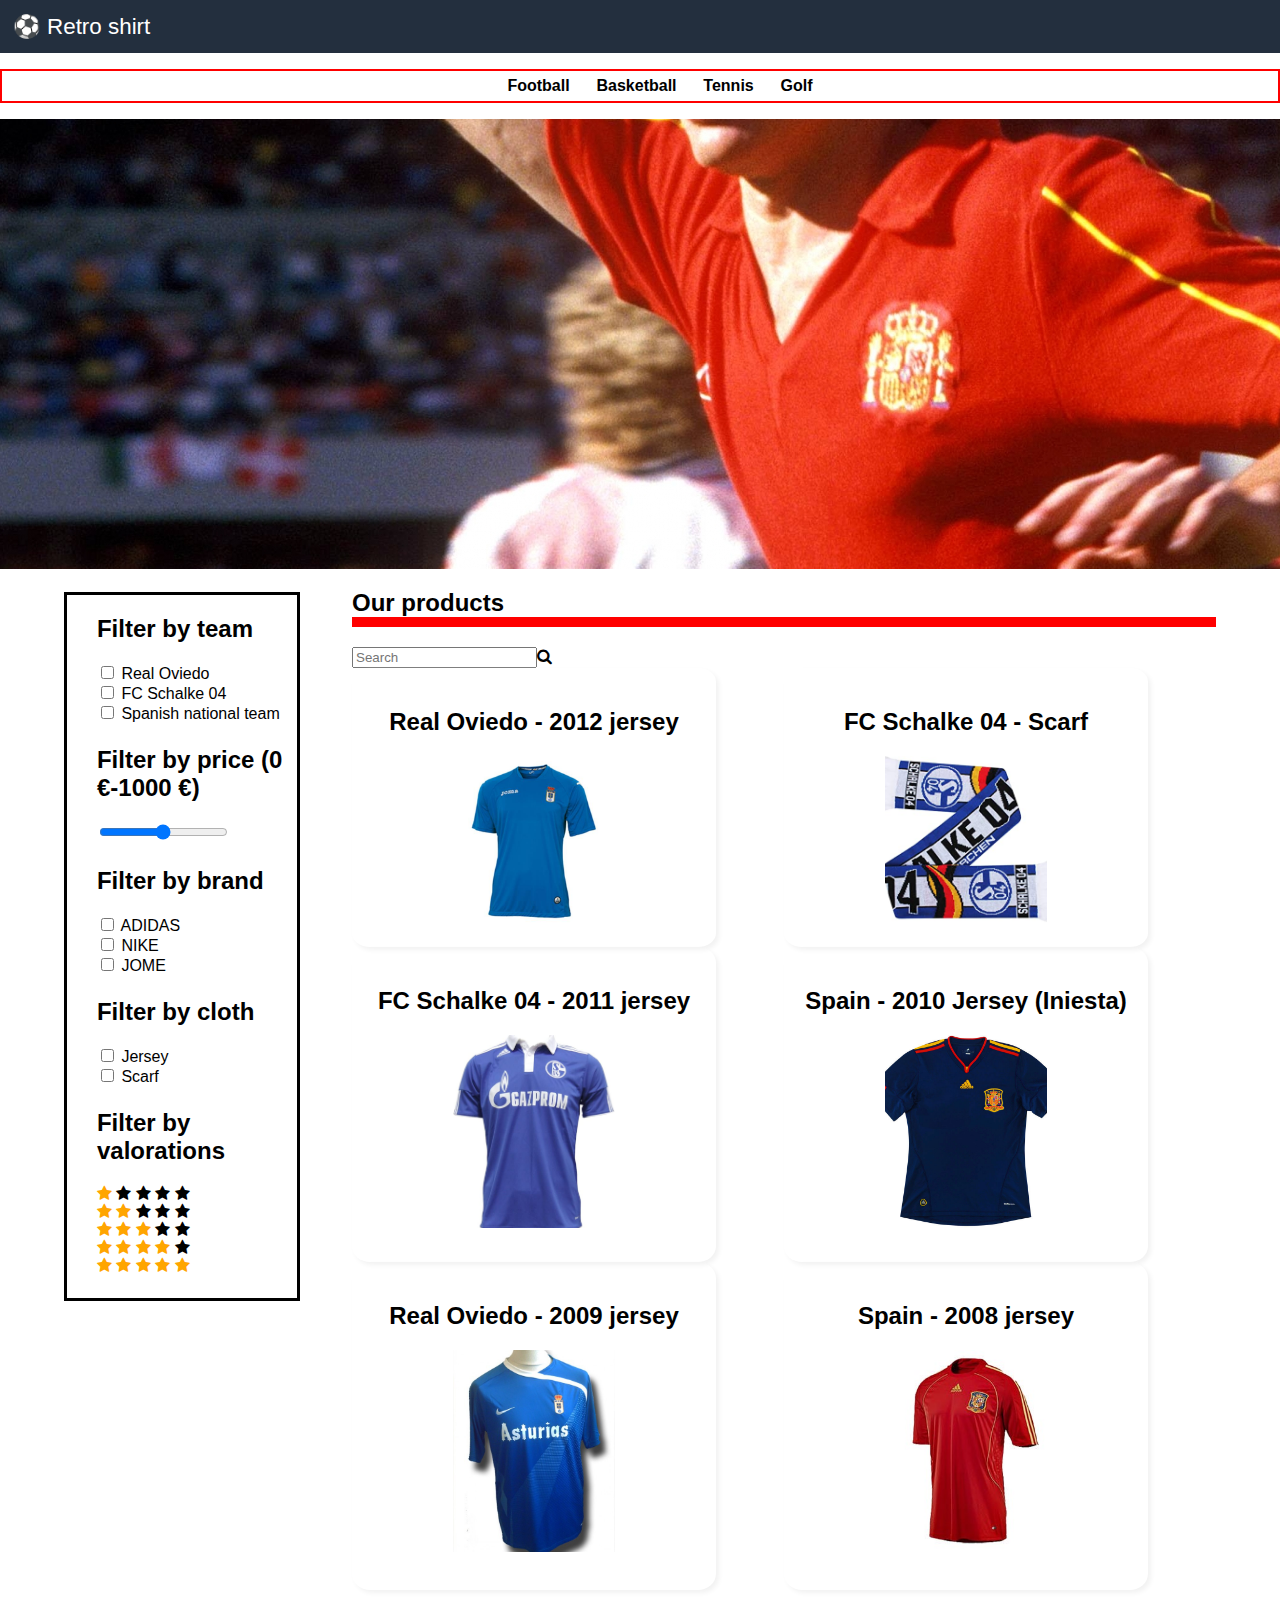
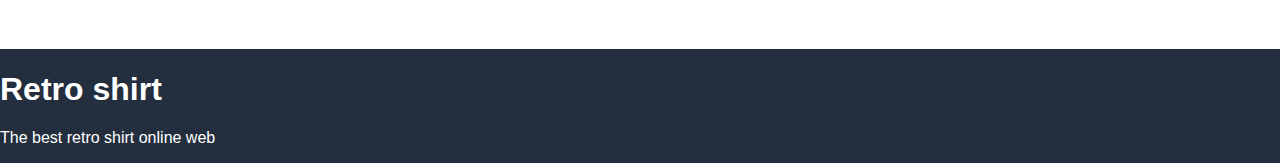
<file: index.html>
<!DOCTYPE html>
<html lang="en">

<head>
    <meta charset="utf-8">
    <meta http-equiv="X-UA-Compatible" content="IE=edge">
    <meta name="viewport" content="width=device-width, initial-scale=1">
    <title>Master's Degree in Web Engineering - UO251162</title>
    <link rel="stylesheet" type="text/css" href="css/general.css" />
    <link rel="stylesheet" type="text/css" href="css/styleIndex.css" />
    <link rel="stylesheet" href="https://cdnjs.cloudflare.com/ajax/libs/font-awesome/4.7.0/css/font-awesome.min.css">
    <meta name="author" content="Adán Fernández" />
    <meta name="description" content="Online football shop of my favourite teams to practise paypal integration" />
    <meta name="keywords" content="html5, css, miw, web, adan, uo251162, sandbox, paypal" />
</head>

<body>
    <header>
        <label> &#9917; Retro shirt</label>
    </header>

    <nav>
        <ul>
            <li><a href="#">Football</a></li>
            <li><a href="#">Basketball</a></li>
            <li><a href="#">Tennis</a></li>
            <li><a href="#">Golf</a></li>
        </ul>
    </nav>

    <section class="main-picture" id="main-picture">
        <h2 hidden>Main picture of the application</h2>
    </section>

    <main class="main-section">

        <aside class="left-side">
            <section class="filter">
                <h2>Filter by team</h2>
                <input type="checkbox" id="realOviedoCheck" name="realOviedoCheck">
                <label for="realOviedoCheck">Real Oviedo</label><br>
                <input type="checkbox" id="fcschalkeCheck" name="fcschalkeCheck">
                <label for="fcschalkeCheck">FC Schalke 04</label><br>
                <input type="checkbox" id="spainCheck" name="spainCheck">
                <label for="spainCheck">Spanish national team</label><br>
            </section>
            <section class="filter">
                <h2>Filter by price (0 €-1000 €)</h2>
                <input id="range" type="range" min="1" max="1000" value="500">
            </section>
            <section class="filter">
                <h2>Filter by brand</h2>
                <input type="checkbox" id="adidas" name="adidas">
                <label for="adidas">ADIDAS</label><br>
                <input type="checkbox" id="nike" name="nike">
                <label for="nike">NIKE</label><br>
                <input type="checkbox" id="joma" name="joma">
                <label for="joma">JOME</label><br>
            </section>
            <section class="filter">
                <h2>Filter by cloth</h2>
                <input type="checkbox" id="jersey" name="jersey">
                <label for="jersey">Jersey</label><br>
                <input type="checkbox" id="scarf" name="scarf">
                <label for="scarf">Scarf</label><br>
            </section>
            <section class="filter">
                <h2>Filter by valorations</h2>
                <aside class="pointer">
                    <span class="fa fa-star checked"></span>
                    <span class="fa fa-star"></span>
                    <span class="fa fa-star"></span>
                    <span class="fa fa-star"></span>
                    <span class="fa fa-star"></span>
                </aside>
                <aside class="pointer">
                    <span class="fa fa-star checked"></span>
                    <span class="fa fa-star checked"></span>
                    <span class="fa fa-star"></span>
                    <span class="fa fa-star"></span>
                    <span class="fa fa-star"></span>
                </aside>
                <aside class="pointer">
                    <span class="fa fa-star checked"></span>
                    <span class="fa fa-star checked"></span>
                    <span class="fa fa-star checked"></span>
                    <span class="fa fa-star"></span>
                    <span class="fa fa-star"></span>
                </aside>
                <aside class="pointer">
                    <span class="fa fa-star checked"></span>
                    <span class="fa fa-star checked"></span>
                    <span class="fa fa-star checked"></span>
                    <span class="fa fa-star checked"></span>
                    <span class="fa fa-star"></span>
                </aside>
                <aside class="pointer">
                    <span class="fa fa-star checked"></span>
                    <span class="fa fa-star checked"></span>
                    <span class="fa fa-star checked"></span>
                    <span class="fa fa-star checked"></span>
                    <span class="fa fa-star checked"></span>
                </aside>
            </section>
        </aside>

        <aside class="right-side">
            <h2 class="border-red">Our products</h2>
            <label><input type="text" placeholder="Search" id="search" /><i id="logoSearch" class="fa fa-search"></i></label>
            <aside id="products-main-section">
                <article class="single-product container" id="realoviedo2012">
                    <a href="product.html">
                        <h2 class="title-product">Real Oviedo - 2012 jersey</h2>
                        <img class="img-product" alt="Real Oviedo shirt of 2012-2013 season" src="img/realoviedo2012.jpg">
                        <aside class="middle">
                            <p class="single-product text">In 2012, Real Oviedo was saved by its own fans, collecting two million of euros. Real Oviedo was fighting for promoting to the 2nd Spanish football division, but unfortunately was defeated against Eibar. the team from the capital
                                of Asturias would have to wait until 2015 to complete the promotion. This would be a historic and well-remembered season in Oviedo.</p>
                        </aside>
                    </a>
                </article>
                <article class="single-product container" id="fcschalkescarf">
                    <a href="product.html">
                        <h2 class="title-product">FC Schalke 04 - Scarf</h2>
                        <img class="img-product" alt="FC Schalke 04 scarf" src="img/fcschalkescarf.jpg">
                        <aside class="middle">
                            <p class="single-product text">A very quoted scarf related to FC Schalke. From what experts believe, this is a scarf from the mid-90s</p>
                        </aside>
                    </a>
                </article>
                <article class="single-product container" id="fcschalkeshirt">
                    <a href="product.html">
                        <h2 class="title-product">FC Schalke 04 - 2011 jersey</h2>
                        <img class="img-product" alt="FC Schalke shirt of 2010-2011 season" src="img/schalkeshirt2011.jpg">
                        <aside class="middle">
                            <p class="single-product text">The team achieves its greatest continental success, reaching the semifinals of the European Cup under the guidance of Raúl González Blanco. Players like Huntelaar, Farfán or the world champions Manuel Neuer and Höwedes would
                                also stand out. Also, FCSchalke would win the German Cup, better knnown as DFB Pokal.</p>
                        </aside>
                    </a>
                </article>
                <article class="single-product container" id="iniesta">
                    <a href="product.html">
                        <h2 class="title-product">Spain - 2010 Jersey (Iniesta)
                        </h2>
                        <img class="img-product" alt="Iniesta shirt of FIFA World Cup 2010" src="img/iniesta2010.jpg">
                        <aside class="middle">
                            <p class="single-product text">The Spanish national team always had great players, but they never made it past the quarterfinals of the World Cup, except in 1950. In 2010 the team would get its first World Cup title with a goal from Andrés Iniesta agains
                                Holland.
                            </p>
                        </aside>
                    </a>
                </article>
                <article class="single-product container" id="realoviedo2009">
                    <a href="product.html">
                        <h2 class="title-product">Real Oviedo - 2009 jersey</h2>
                        <img class="img-product" alt="Real Oviedo shirt of 2009-2010 season" src="img/realoviedo2009.jpg">
                        <aside class="middle">
                            <p class="single-product text">Real Oviedo in 2009 was plunged into a deep institutional depression with the presidency of Dámaso Bances and with Alberto González as the main shareholder. Real Oviedo would play the promotion playoff, being eliminated by
                                Igor de Souza's Pontevedra, alias Ronaldo Nazario.</p>
                        </aside>
                    </a>
                </article>
                <article class="single-product container" id="spain2008">
                    <a href="product.html">
                        <h2 class="title-product">Spain - 2008 jersey</h2>
                        <img class="img-product" alt="Spanish national team shirt of EURO 2008" src="img/spain2008.jpg">
                        <aside class="middle">
                            <p class="single-product text">Spain had only won one European Championship in 1964 and lost another one in Paris in 1984. From the hand of 'El Sabio de Hortaleza', Spain took off its complexes and won another championship with a goal from Fernando Torres
                                against Germany.
                            </p>
                        </aside>
                    </a>
                </article>
            </aside>
        </aside>
    </main>

    <footer>
        <h1>Retro shirt</h1>
        <p>The best retro shirt online web</p>
    </footer>

</body>

</html>
</file>
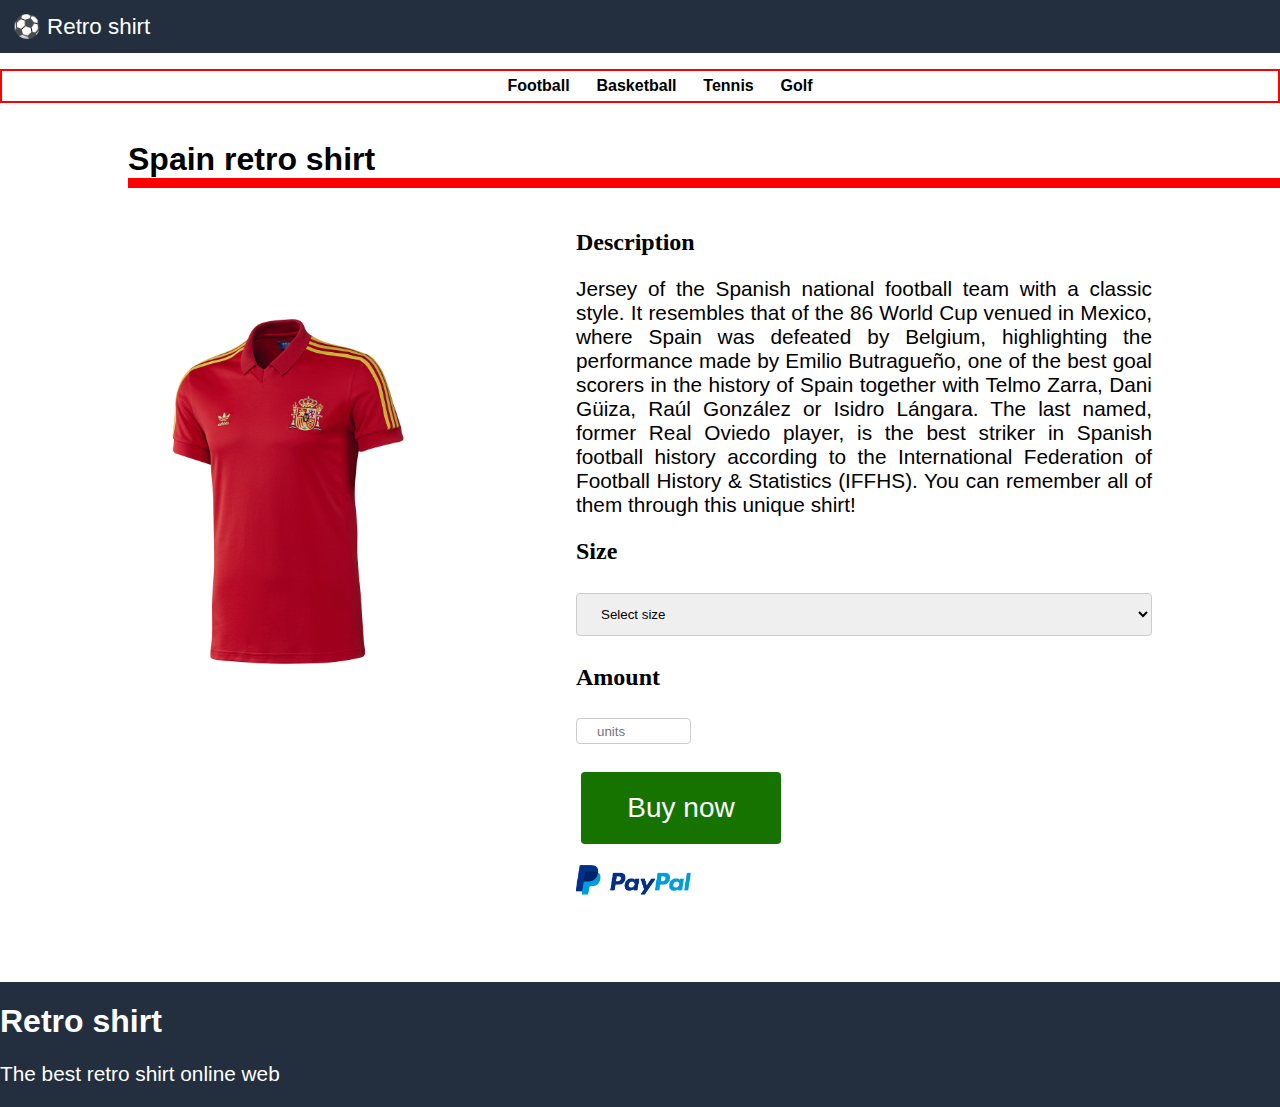
<file: product.html>
<!DOCTYPE html>
<html lang="en">

<head>
    <meta charset="utf-8">
    <meta http-equiv="X-UA-Compatible" content="IE=edge">
    <meta name="viewport" content="width=device-width, initial-scale=1">
    <title>Master's Degree in Web Engineering - UO251162</title>
    <link rel="stylesheet" type="text/css" href="css/general.css" />
    <link rel="stylesheet" type="text/css" href="css/styleProduct.css" />
    <link rel="stylesheet" href="https://cdnjs.cloudflare.com/ajax/libs/font-awesome/4.7.0/css/font-awesome.min.css">
    <meta name="author" content="Adán Fernández" />
    <meta name="description" content="Online football shop of my favourite teams to practise paypal integration" />
    <meta name="keywords" content="html5, css, miw, web, adan, uo251162, sandbox, paypal" />
    <script src="https://ajax.googleapis.com/ajax/libs/jquery/3.2.1/jquery.min.js"></script>
    <script src="product.js">
    </script>
</head>

<body>
    <header>
        <label> &#9917; Retro shirt</label>
    </header>
    <nav>
        <ul>
            <li><a href="#">Football</a></li>
            <li><a href="#">Basketball</a></li>
            <li><a href="#">Tennis</a></li>
            <li><a href="#">Golf</a></li>
        </ul>
    </nav>
    <h1 class="border-red title">Spain retro shirt</h1>
    <main class="main-product">
        <aside class="zoom">
            <img class="img-product" alt="Spain retro shirt" src="img/spainvintage.jpg">
        </aside>
        <aside>
            <section>
                <h2>Description</h2>
                <p class="justify">Jersey of the Spanish national football team with a classic style. It resembles that of the 86 World Cup venued in Mexico, where Spain was defeated by Belgium, highlighting the performance made by Emilio Butragueño, one of the best goal
                    scorers in the history of Spain together with Telmo Zarra, Dani Güiza, Raúl González or Isidro Lángara. The last named, former Real Oviedo player, is the best striker in Spanish football history according to the International Federation
                    of Football History & Statistics (IFFHS). You can remember all of them through this unique shirt!
                </p>
            </section>
            <section>
                <h2>Size</h2>
                <aside class="custom-select">
                    <select>
                          <option value="0">Select size</option>
                          <option value="1">S</option>
                          <option value="2">L</option>
                          <option value="3">XL</option>
                    </select>
                </aside>
            </section>
            <section>
                <h2>Amount</h2>
                <aside class="price">
                    <input type="number" min="1" id="units" name="units" placeholder="units" />
                    <label id="finalPrice"></label>
                </aside>
            </section>
            <section>
                <h2 hidden>Buy now</h2>
                <form method="POST" action="https://www.sandbox.PayPal.com/cgi-bin/webscr ">
                    <button class="button">Buy now</button>
                    <input type="hidden" name="quantity" id="quantity">
                    <input type="hidden" id="amount" name="amount" value="62.00" />
                    <input type="hidden" name="business" value="adanfdezsanchez@hotmail.com">
                    <input type="hidden" name="item_name" value="Spain retro shirt">
                    <input type="hidden" name="item_number" value="SPAINRETRO">
                    <input type="hidden" name="currency_code" value="EUR">
                    <input type="hidden" name="country" value="ES">
                    <input type="hidden" name="return" value="https://adanfernandez.github.io/Paypal-integration/index.html">
                    <input type="hidden" name="cancel_return" value="https://adanfernandez.github.io/Paypal-integration/product.html">
                    <input type="hidden" name="cmd" value="_xclick">
                </form>
                <img class="paypal-logo" alt="paypal" src="img/paypal-logo.jpeg">
            </section>
        </aside>

    </main>

    <footer>
        <h1>Retro shirt</h1>
        <p>The best retro shirt online web</p>
    </footer>

</body>

</html>
</file>
<file: css/general.css>
body {
    font-family: "Noto Sans", sans-serif;
}

a {
    color: black;
    text-decoration: none;
}

.single-product {
    border-radius: 5%;
    padding: 20px;
    font-size: 100%;
    text-align: center;
    box-shadow: 3px 3px 5px 0 #f2f2f2;
    cursor: pointer;
}

#products-main-section {
    display: grid;
    grid-template-columns: 50% 50%;
    margin-bottom: 10%;
}

header {
    padding: 1%;
    background-color: #232f3e;
    color: white;
    font-size: 140%;
}

element {
    background: transparent url(image.png) no-repeat center;
}

.right-side {
    float: right;
    width: 75%;
}

.left-side {
    float: left;
    width: 20%;
    border-style: solid;
    margin-top: 2%;
}


/*
https://www.w3schools.com/howto/howto_css_star_rating.asp
*/

.checked {
    color: orange;
}

.main-section {
    display: block;
    margin-left: auto;
    margin-right: auto;
    width: 90%;
}

.container {
    position: relative;
    width: 75%;
}

.image {
    opacity: 1;
    display: block;
    width: 100%;
    height: auto;
    transition: .5s ease;
    backface-visibility: hidden;
}

.middle {
    transition: .5s ease;
    opacity: 0;
    position: absolute;
    left: 50%;
    width: 100%;
    top: 50%;
    transform: translate(-50%, -50%);
    text-align: center;
}

.container:hover .image {
    opacity: 0.3;
}

.container:hover .middle {
    opacity: 1;
}

.text {
    background-color: white;
    font-size: 16px;
    padding: 16px 32px;
}

html {
    min-height: 100%;
    position: relative;
}

body {
    margin: 0;
    margin-bottom: 40px;
}

.border-red {
    border-bottom: 10px solid red;
}

footer {
    background-color: #232f3e;
    position: absolute;
    bottom: 0;
    width: 100%;
    color: white;
}

.filter {
    margin-left: 13%;
    margin-bottom: 10%;
}

.justify {
    text-align: justify;
}

@media screen and (min-width: 1055px) {
    #products-main-section {
        margin-bottom: 20%;
    }
}

@media screen and (max-width: 1055px) {
    #products-main-section {
        display: grid;
        grid-template-columns: 100%;
        margin-bottom: 50%;
        cursor: pointer;
    }
    .left-side {
        float: none;
        position: relative;
        width: 50%;
    }
    .right-side {
        width: 75%;
        float: none;
    }
}

@media screen and (max-width: 517px) {
    .title-product {
        font-size: 100%;
    }
    .left-side {
        font-size: 85%;
    }
}

@media screen and (max-width: 375px) {
    .left-side {
        width: 100%;
    }
}

@media screen and (max-width: 320px) {
    #products-main-section {
        margin-bottom: 75%;
    }
    .left-side {
        float: none;
        left: 0%;
        position: relative;
        width: 100%;
    }
}

nav>ul {
    border: 2px solid red;
    text-align: center;
}

nav li {
    display: inline-block;
}

nav a {
    display: flex;
    color: black;
    font-weight: 800;
    padding: 0.4em 0.7em;
}

nav a:hover {
    text-decoration: underline;
}

.pointer {
    cursor: pointer;
}
</file>
<file: css/styleIndex.css>
.img-product {
    height: 70%;
    width: 50%;
    object-fit: cover;
}

#main-picture {
    width: 100%;
    background-image: url("../img/mainPicture.jpg");
    height: 50vh;
    background-position: center;
}

@media screen and (max-width: 517px) {
    #main-picture {
        display: none;
    }
}
</file>
<file: css/styleProduct.css>
.main-product {
    display: grid;
    grid-template-columns: 50% 50%;
    margin-bottom: 10%;
    width: 90%;
}

.img-product {
    max-width: 50%;
    margin: 15% 15% 15% 20%;
}

.button {
    display: inline-block;
    border-radius: 4px;
    background-color: #177300;
    border: none;
    color: #FFFFFF;
    text-align: center;
    font-size: 28px;
    padding: 20px;
    width: 200px;
    transition: all 0.5s;
    cursor: pointer;
    margin: 5px;
}

.button span {
    cursor: pointer;
    display: inline-block;
    position: relative;
    transition: 0.5s;
}

.button span:after {
    content: '\00bb';
    position: absolute;
    opacity: 0;
    top: 0;
    right: -20px;
    transition: 0.5s;
}

.button:hover span {
    padding-right: 25px;
}

.button:hover span:after {
    opacity: 1;
    right: 0;
}

.title {
    width: 50%;
    float: right;
    padding-right: 40%;
}

.zoom {
    transition: transform .2s;
}

.zoom:hover {
    transform: scale(1.5);
}

p {
    font-size: 130%;
    font-family: Arial, Helvetica, sans-serif;
}

h2 {
    font-family: Georgia, serif;
    font-size: 150%;
}

@media screen and (max-width: 768px) {
    .main-product {
        display: grid;
        grid-template-columns: 100%;
        margin-bottom: 20%;
    }
    .buy {
        display: grid;
        grid-template-columns: 100%;
        align-items: center;
    }
}

@media screen and (max-width: 426px) {
    .main-product {
        margin-bottom: 50%;
    }
}

@media screen and (min-width: 1024px) {
    .img-product {
        max-width: 60%;
        margin: 60% 15% 15% 20%;
    }
    .main-product {
        margin-bottom: 15%;
    }
}

@media screen and (max-width: 1440px) {
    .img-product {
        max-width: 60%;
        margin: 30% 15% 15% 20%;
    }
}

.price {
    display: grid;
    grid-template-columns: 20% 50%;
}

input,
select {
    width: 100%;
    padding: 12px 20px;
    margin: 8px 0;
    display: inline-block;
    border: 1px solid #ccc;
    border-radius: 4px;
    box-sizing: border-box;
    height: 1%;
}

#finalPrice {
    padding: 3%;
}

.paypal-logo {
    max-width: 20%;
}

@media screen and (max-width: 2560px) {
    .img-product {
        max-width: 60%;
        margin: 19% 15% 15% 20%;
    }
    .main-product {
        margin-bottom: 15%;
    }
}
</file>
